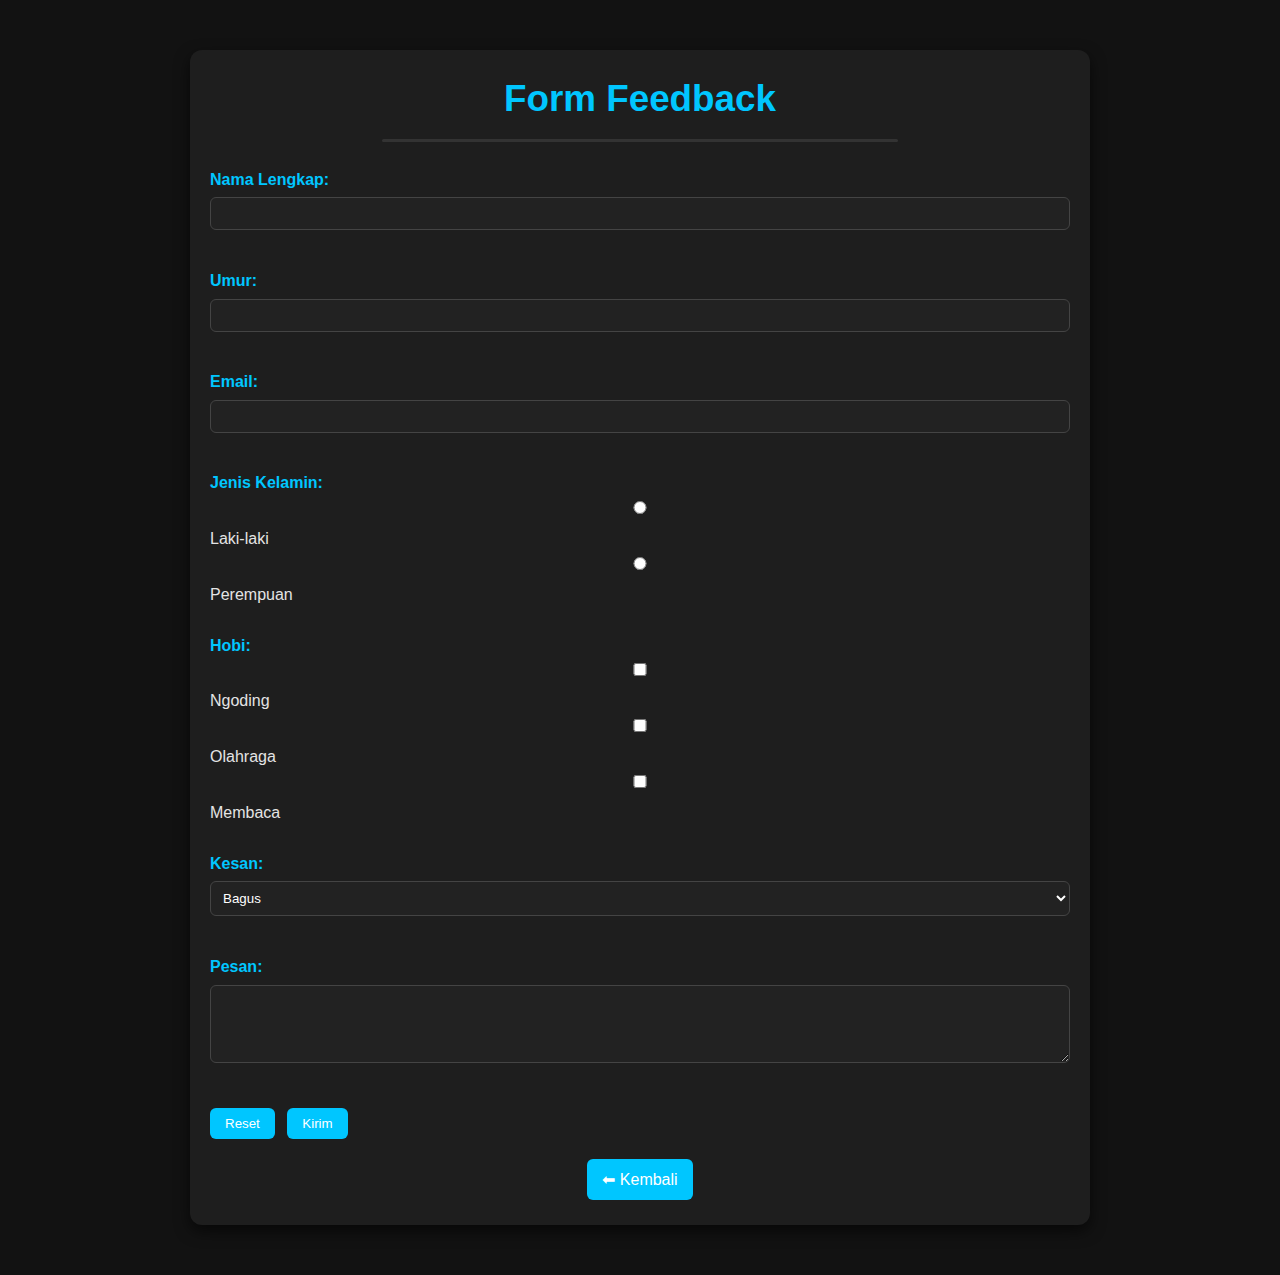
<file: feedback.html>
<!DOCTYPE html>
<html lang="id">
<head>
  <meta charset="UTF-8">
  <meta name="viewport" content="width=device-width, initial-scale=1.0">
  <title>Feedback Santri</title>
  <link rel="stylesheet" href="style.css">
</head>
<body>
  <div class="container">
    <h1>Form Feedback</h1>
    <hr>

    <form action="https://httpbin.org/post" method="post">
      <label>Nama Lengkap:</label><br>
      <input type="text" name="nama" required><br><br>

      <label>Umur:</label><br>
      <input type="number" name="umur"><br><br>

      <label>Email:</label><br>
      <input type="email" name="email"><br><br>

      <label>Jenis Kelamin:</label><br>
      <input type="radio" name="jk" value="Laki-laki"> Laki-laki
      <input type="radio" name="jk" value="Perempuan"> Perempuan<br><br>

      <label>Hobi:</label><br>
      <input type="checkbox" name="hobi" value="Ngoding"> Ngoding
      <input type="checkbox" name="hobi" value="Olahraga"> Olahraga
      <input type="checkbox" name="hobi" value="Membaca"> Membaca<br><br>

      <label>Kesan:</label><br>
      <select name="kesan">
        <option value="Bagus">Bagus</option>
        <option value="Cukup">Cukup</option>
        <option value="Kurang">Kurang</option>
      </select><br><br>

      <label>Pesan:</label><br>
      <textarea name="pesan" rows="4" cols="40"></textarea><br><br>

      <button type="reset">Reset</button>
      <button type="submit">Kirim</button>
    </form>

    <div class="links">
      <a href="index.html">⬅ Kembali</a>
    </div>
  </div>
</body>
</html>
</file>
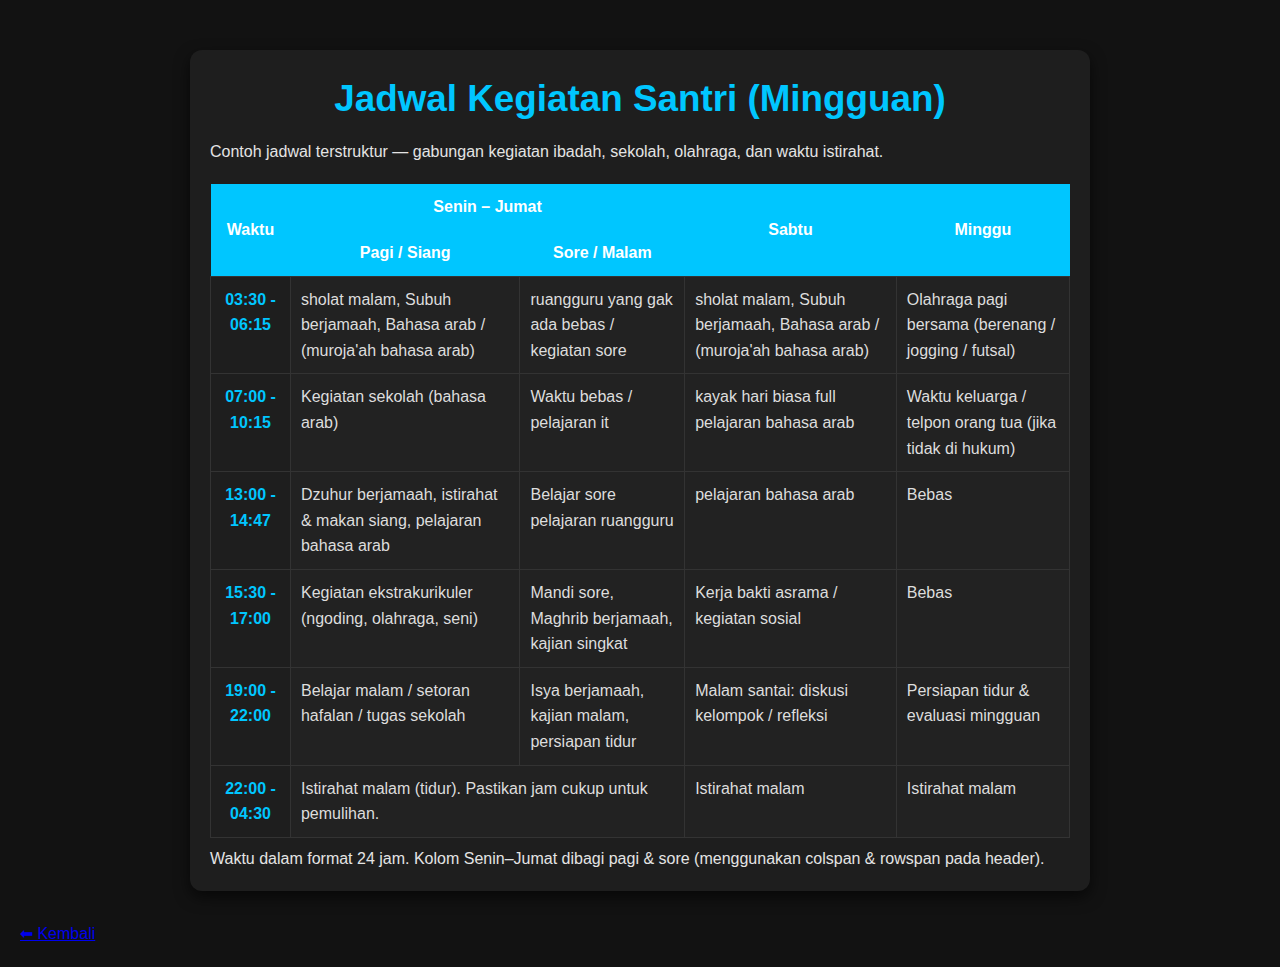
<file: jadwal.html>
<!DOCTYPE html>
<html lang="id">
  <head>
    <meta charset="utf-8" />
    <meta name="viewport" content="width=device-width,initial-scale=1" />
    <title>Jadwal Kegiatan Santri (Mingguan)</title>
    <link rel="stylesheet" href="style.css">
  </head>
  <body>
    <div class="wrap">
      <h1>Jadwal Kegiatan Santri (Mingguan)</h1>
      <p class="lead">
        Contoh jadwal terstruktur — gabungan kegiatan ibadah, sekolah, olahraga,
        dan waktu istirahat.
      </p>

      <div class="card" role="region" aria-label="Jadwal mingguan santri">
        <table aria-describedby="keterangan-jadwal">
          <caption
            id="keterangan-jadwal"
            style="
              caption-side: bottom;
              text-align: left;
              color: var(--muted);
              padding-top: 8px;
            "
          >
            Waktu dalam format 24 jam. Kolom Senin–Jumat dibagi pagi & sore
            (menggunakan colspan & rowspan pada header).
          </caption>

          <!-- thead: menggunakan rowspan & colspan -->
          <thead>
            <tr>
              <th rowspan="2" class="time">Waktu</th>
              <th colspan="2">Senin – Jumat</th>
              <th rowspan="2">Sabtu</th>
              <th rowspan="2">Minggu</th>
            </tr>
            <tr>
              <th>Pagi / Siang</th>
              <th>Sore / Malam</th>
            </tr>
          </thead>

          <tbody>
            <!-- 1 -->
            <tr>
              <td class="time">03:30 - 06:15</td>
              <td class="activity">
                sholat malam, Subuh berjamaah, Bahasa arab / (muroja'ah bahasa
                arab)
              </td>
              <td class="activity">
                ruangguru yang gak ada bebas / kegiatan sore
              </td>
              <td class="activity">
                sholat malam, Subuh berjamaah, Bahasa arab / (muroja'ah bahasa
                arab)
              </td>
              <td class="activity">
                Olahraga pagi bersama (berenang / jogging / futsal)
              </td>
            </tr>

            <!-- 2 -->
            <tr>
              <td class="time">07:00 - 10:15</td>
              <td class="activity">Kegiatan sekolah (bahasa arab)</td>
              <td class="activity">Waktu bebas / pelajaran it</td>
              <td class="activity">
                kayak hari biasa full pelajaran bahasa arab
              </td>
              <td class="activity">
                Waktu keluarga / telpon orang tua (jika tidak di hukum)
              </td>
            </tr>

            <!-- 3 -->
            <tr>
              <td class="time">13:00 - 14:47</td>
              <td class="activity">
                Dzuhur berjamaah, istirahat & makan siang, pelajaran bahasa arab
              </td>
              <td class="activity">Belajar sore pelajaran ruangguru</td>
              <td class="activity">pelajaran bahasa arab</td>
              <td class="activity">Bebas</td>
            </tr>

            <!-- 4 -->
            <tr>
              <td class="time">15:30 - 17:00</td>
              <td class="activity">
                Kegiatan ekstrakurikuler (ngoding, olahraga, seni)
              </td>
              <td class="activity">
                Mandi sore, Maghrib berjamaah, kajian singkat
              </td>
              <td class="activity">Kerja bakti asrama / kegiatan sosial</td>
              <td class="activity">Bebas</td>
            </tr>

            <!-- 5 -->
            <tr>
              <td class="time">19:00 - 22:00</td>
              <td class="activity">
                Belajar malam / setoran hafalan / tugas sekolah
              </td>
              <td class="activity">
                Isya berjamaah, kajian malam, persiapan tidur
              </td>
              <td class="activity">
                Malam santai: diskusi kelompok / refleksi
              </td>
              <td class="activity">Persiapan tidur & evaluasi mingguan</td>
            </tr>

            <!-- 6 (opsional tambahan) -->
            <tr>
              <td class="time">22:00 - 04:30</td>
              <td class="activity" colspan="2">
                Istirahat malam (tidur). Pastikan jam cukup untuk pemulihan.
              </td>
              <td class="activity">Istirahat malam</td>
              <td class="activity">Istirahat malam</td>
            </tr>
          </tbody>
        </table>
      </div>
    </div>
    <div class="links"></div>
      <a href="index.html">⬅ Kembali</a>
    </div>
  </body>
</html>
</file>
<file: style.css>
/* Reset & Font */
* {
  margin: 0;
  padding: 0;
  box-sizing: border-box;
  font-family: 'Poppins', sans-serif;
}

/* Body */
body {
  background: #121212;       /* tema gelap */
  color: #e4e4e4;            /* teks abu terang */
  line-height: 1.6;
  padding: 20px;
  font-size: 16px;
}

/* Container utama */
.container, .wrap {
  max-width: 900px;
  margin: 30px auto;
  background: #1e1e1e;
  padding: 20px;
  border-radius: 12px;
  box-shadow: 0 6px 15px rgba(0, 0, 0, 0.6);
  transition: 0.3s;
}

.container:hover, .wrap:hover {
  box-shadow: 0 8px 20px rgba(0, 198, 255, 0.3);
}

/* Heading Utama */
h1 {
  text-align: center;
  font-size: 2.3rem;
  color: #00c6ff;
  margin-bottom: 10px;
}

h3.section-title {
  margin-bottom: 10px;
  color: #00c6ff;
  border-left: 5px solid #6a11cb;
  padding-left: 8px;
}

h4 {
  text-align: center;
  font-size: 1rem;
  color: #bbb;
  margin-bottom: 20px;
}

/* Garis */
hr {
  margin: 15px 0;
  border: none;
  height: 3px;
  background: #333;
  border-radius: 5px;
  width: 60%;
  margin: 0 auto 25px;
}

/* Box */
.box {
  margin-bottom: 20px;
  padding: 15px;
  border: 1px solid #2a2a2a;
  border-radius: 10px;
  background: #1b1b1b;
  transition: 0.3s;
}

.box:hover {
  transform: translateY(-3px);
  box-shadow: 0 6px 20px rgba(0,198,255,0.3);
}

/* Gambar */
.foto, .box img {
  display: block;
  margin: 10px auto;
  border-radius: 8px;
  border: 3px solid #00c6ff;
  box-shadow: 0 0 15px rgba(0, 198, 255, 0.4);
}

/* Link navigasi */
.links {
  margin-top: 15px;
  text-align: center;
}

.links a {
  display: inline-block;
  margin: 5px;
  padding: 8px 15px;
  text-decoration: none;
  background: #00c6ff;
  color: white;
  border-radius: 6px;
  transition: 0.3s;
}

.links a:hover {
  background: #6a11cb;
}

/* Form Feedback */
form {
  margin-top: 15px;
}

label {
  font-weight: bold;
  color: #00c6ff;
}

input, select, textarea {
  width: 100%;
  padding: 8px;
  margin-top: 5px;
  margin-bottom: 12px;
  border: 1px solid #444;
  border-radius: 6px;
  background: #222;
  color: #fff;
}

button {
  padding: 8px 15px;
  border: none;
  background: #00c6ff;
  color: white;
  border-radius: 6px;
  cursor: pointer;
  margin-right: 8px;
  transition: 0.3s;
}

button:hover {
  background: #6a11cb;
}

/* Galeri */
.minat-wrapper {
  display: flex;
  gap: 20px;
  align-items: flex-start;
}

.minat-images {
  display: flex;
  flex-wrap: wrap;
  gap: 10px;
  max-width: 400px;
}

.minat-text {
  flex: 1;
  line-height: 1.6;
}

/* Tabel jadwal */
table {
  width: 100%;
  border-collapse: collapse;
  margin-top: 20px;
}

thead th {
  background: #00c6ff;
  color: white;
  padding: 10px;
}

tbody td, tbody th {
  border: 1px solid #333;
  padding: 10px;
  vertical-align: top;
  color: #ddd;
}

td.time {
  background: #1e1e1e;
  font-weight: bold;
  text-align: center;
  color: #00c6ff;
}

td.activity {
  background: #222;
}

/* Responsif */
@media (max-width: 768px) {
  .minat-wrapper {
    flex-direction: column;
  }

  .minat-images {
    max-width: 100%;
    justify-content: center;
  }

  iframe {
    width: 100%;
    height: auto;
  }
}
</file>
